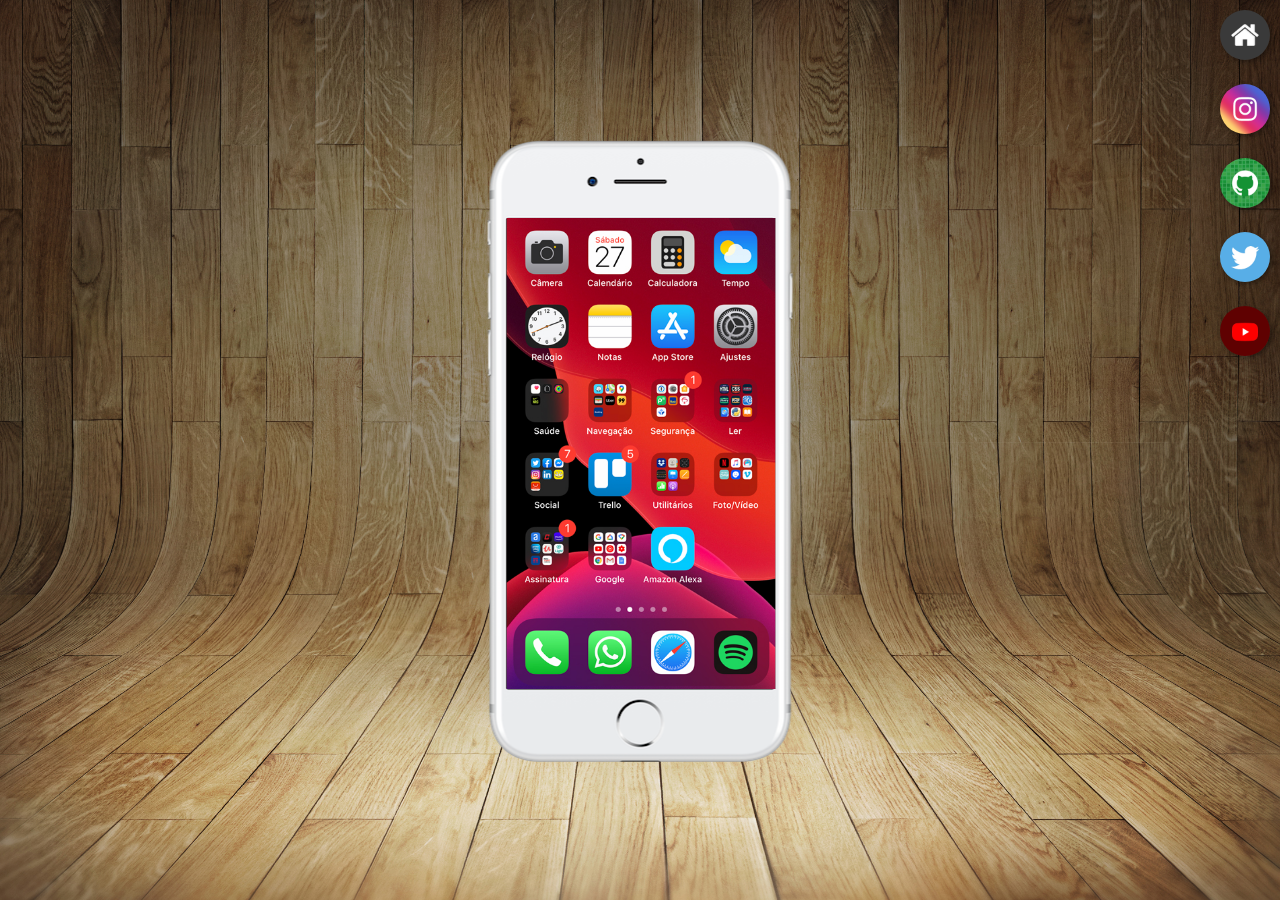
<file: index.html>
<!DOCTYPE html>
<html lang="pt-br">
<head>
    <meta charset="UTF-8">
    <meta http-equiv="X-UA-Compatible" content="IE=edge">
    <meta name="viewport" content="width=device-width, initial-scale=1.0">
    <title>Projeto Redes Sociais</title>
    <link rel="stylesheet" href="estilos/style.css">
</head>
<body>
   <main>
        <section id="telefone">
            <iframe src="home.html" frameborder="0" name="tela" id="tela">
                Seu navegador não é compatível com isso.
            </iframe>
        </section>
        <section id="redes-sociais">
            <a href="#" target="tela"><img src="imagens/logo-home.jpg" alt="Home"></a><br>
            <a href="#" target="tela"><img src="imagens/logo-instagram.jpg" alt="Instagram"></a><br>
            <a href="#" target="tela"><img src="imagens/logo-github.jpg" alt="GitHub"></a><br>
            <a href="#" target="tela"><img src="imagens/logo-twitter.jpg" alt="Twitter"></a><br>
            <a href="#" target="tela"><img src="imagens/logo-youtube.jpg" alt="Youtbe"></a><br>
        </section>
   </main>
</body>
</html>
</file>
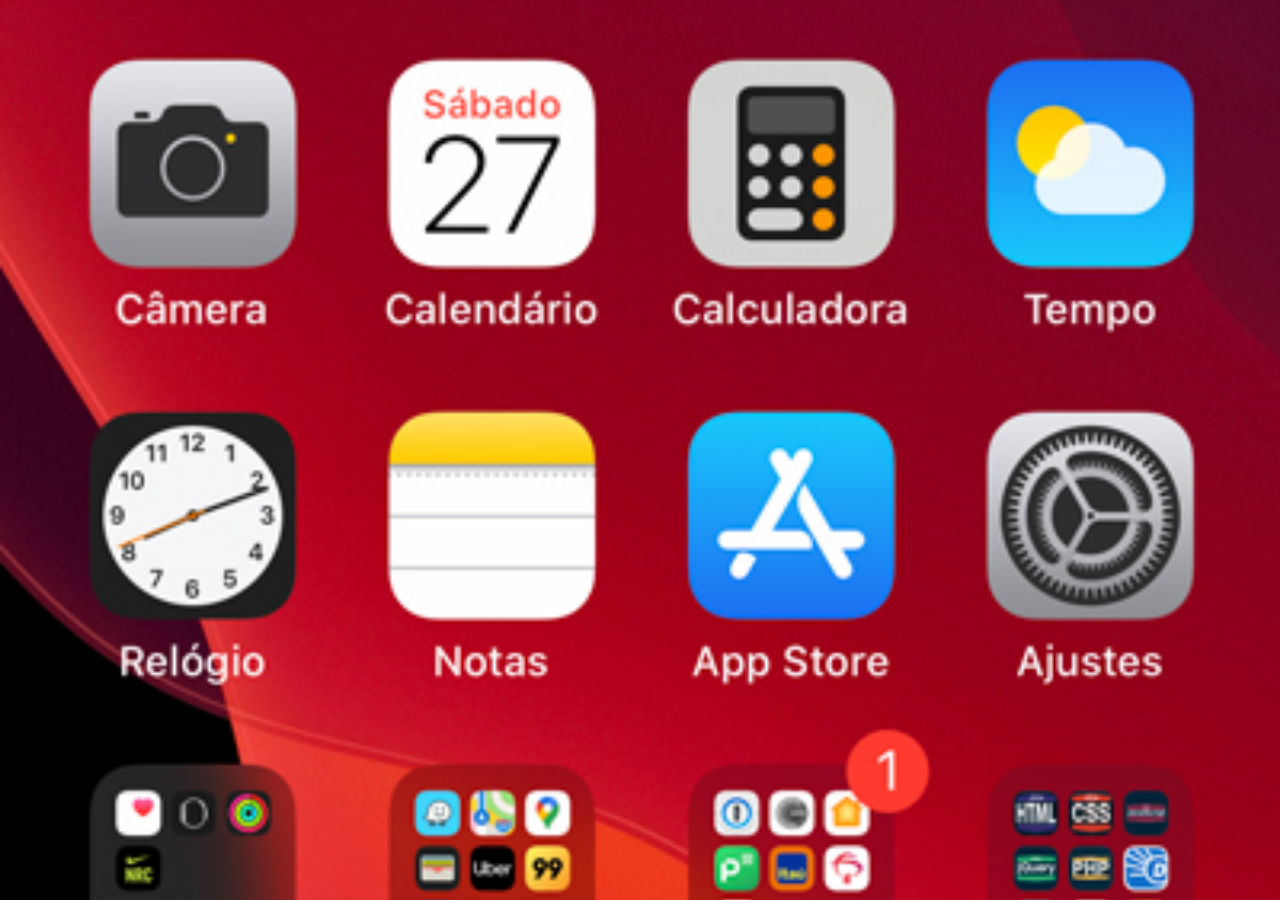
<file: home.html>
<!DOCTYPE html>
<html lang="pt-br">
<head>
    <meta charset="UTF-8">
    <meta http-equiv="X-UA-Compatible" content="IE=edge">
    <meta name="viewport" content="width=device-width, initial-scale=1.0">
    <title>Home</title>
</head>
<style>
    *{
        margin: 0px;
        padding: 0px;
    }
    body{
        width: 100vw;
        width: 100vh;
        background: black url(imagens/tela-home.jpg) no-repeat top center;
        background-size: cover;
    }
</style>
<body>
    
</body>
</html>
</file>
<file: estilos/style.css>
@charset "UTF-8";

*{
    margin: 0px;
    padding: 0px;
    font-family: Arial, Helvetica, sans-serif;
}

html, body {
    height: 100vh;
    width: 100vw;
    background-color: black;
}

body {
    background: url(../imagens/fundo-madeira.jpg)
    no-repeat top center;
    background-size: cover;
    background-attachment: fixed;
}

main{
    position: relative;
    height: 100vh;
}
section#telefone{
    position: absolute;
    top: 50%;
    left: 50%;
    transform: translate(-50%, -50%);
    
    height: 624px;
    width: 311px;
    background: url(../imagens/frame-iphone.png) no-repeat;
}

iframe#tela{
    position: relative;
    top: 80px;
    left: 22px;
    width: 269px;
    height: 471px;
}

section#redes-sociais{
    text-align: right;
}

section#redes-sociais img{
    width: 50px;
    margin: 10px;
    border-radius: 50%;
    box-shadow: 2px 2px 5px rgba(0, 0, 0, 0.404);
    box-sizing: border-box;
}

section#redes-sociais img:hover{
    border: 2px solid rgba(255, 255, 255, 0.466);
    transform: translate(-3px, -3px);
    box-shadow: 5px 5px 10px rgba(0, 0, 0, 0.507);
    transition: transform .3s;
}
</file>
